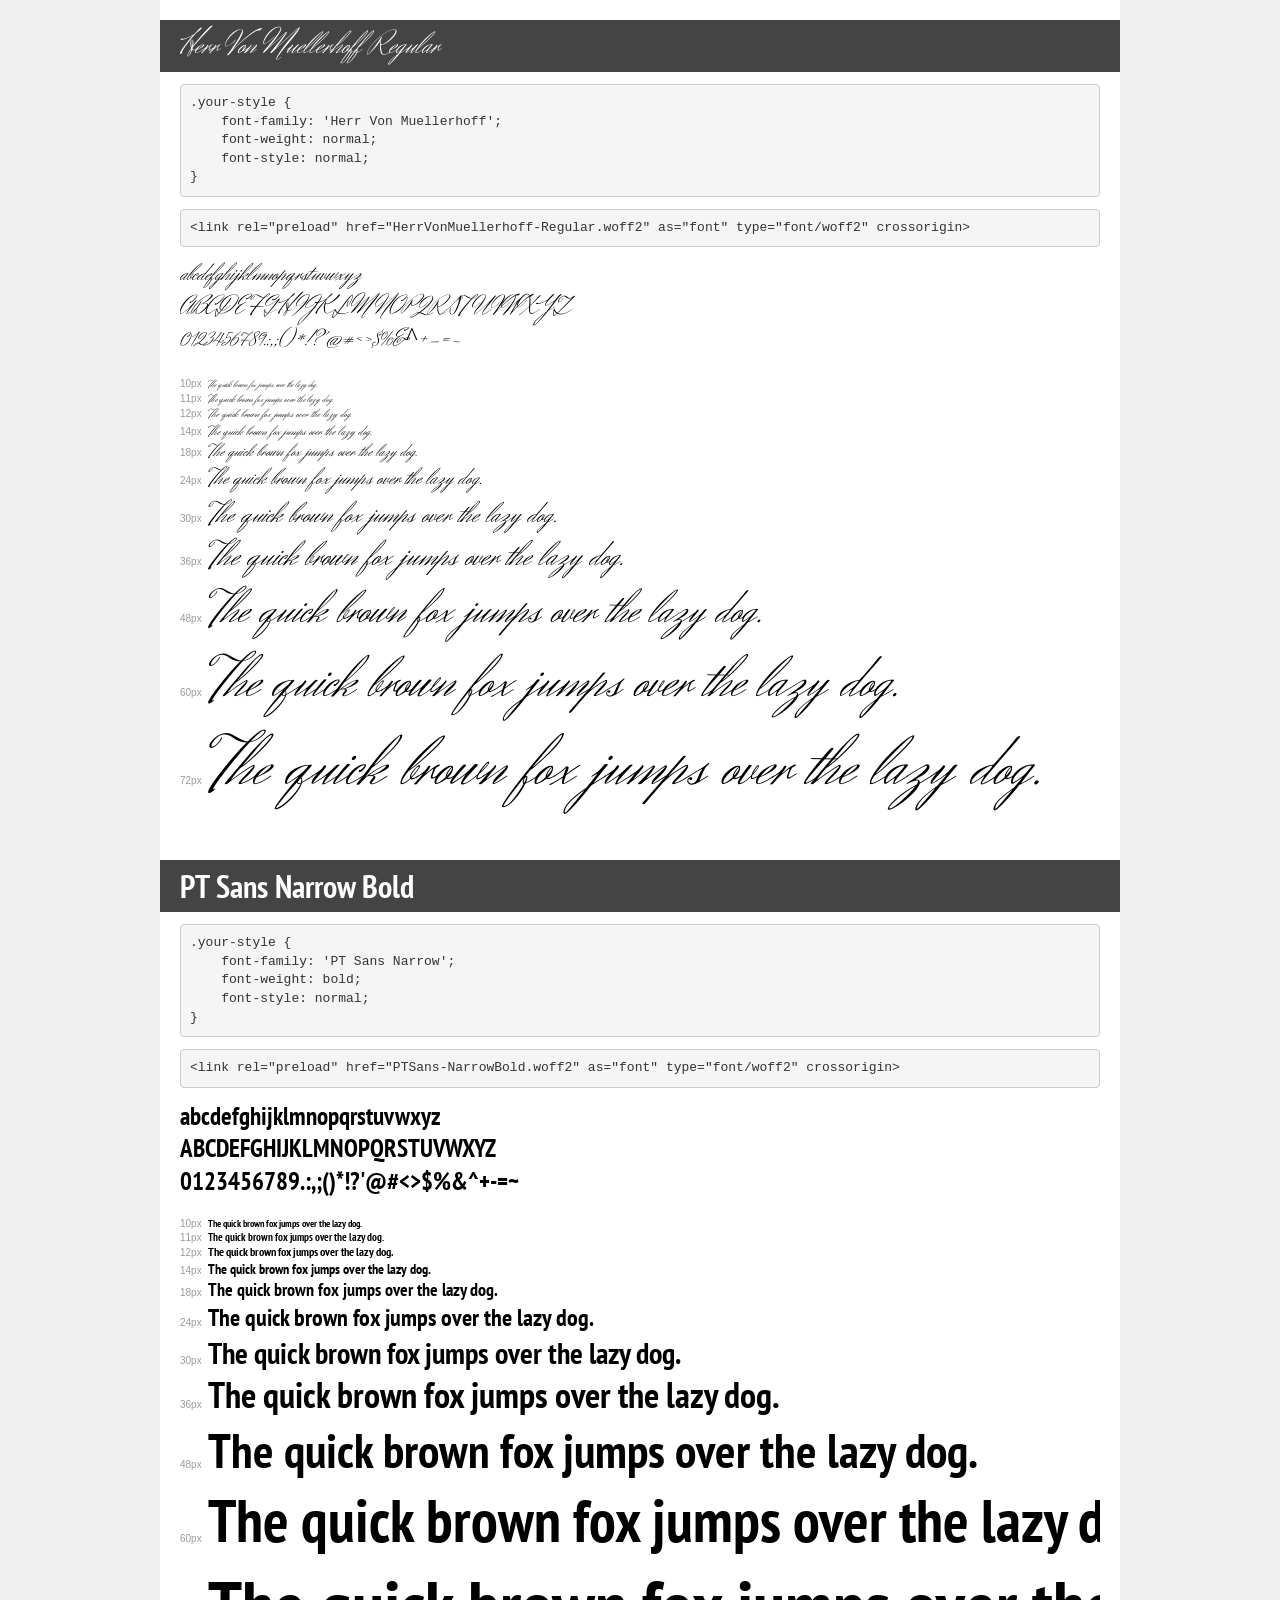
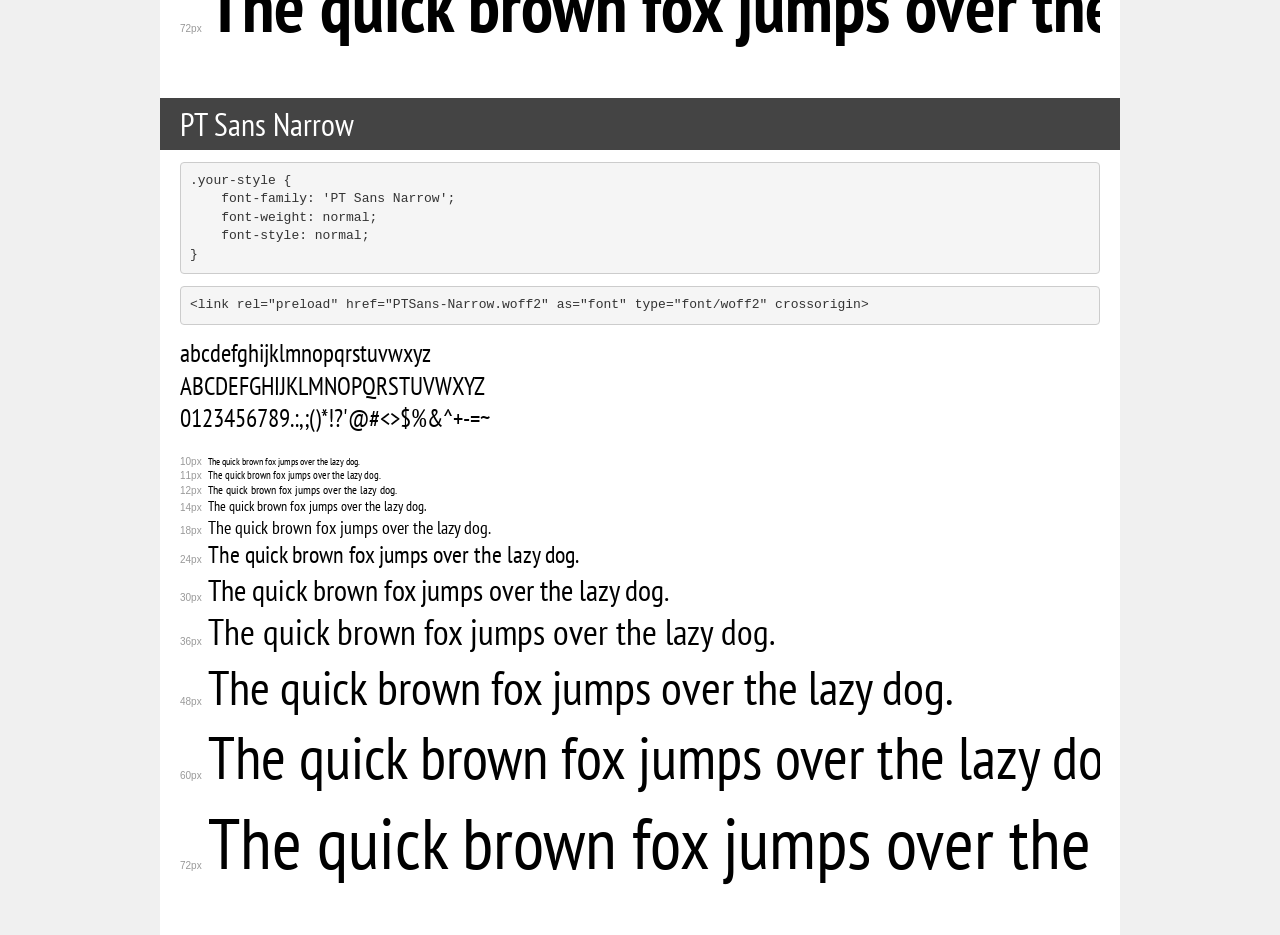
<file: transfonter/demo.html>
<!DOCTYPE html>
<html lang="en">
<head>
    <meta charset="utf-8">
    <meta http-equiv="X-UA-Compatible" content="IE=edge">
    <meta name="viewport" content="width=device-width, initial-scale=1">
    <meta name="robots" content="noindex, noarchive">
    <meta name="format-detection" content="telephone=no">
    <title>Transfonter demo</title>
    <link href="stylesheet.css" rel="stylesheet">
    <style>
        /*
        http://meyerweb.com/eric/tools/css/reset/
        v2.0 | 20110126
        License: none (public domain)
        */
        html, body, div, span, applet, object, iframe,
        h1, h2, h3, h4, h5, h6, p, blockquote, pre,
        a, abbr, acronym, address, big, cite, code,
        del, dfn, em, img, ins, kbd, q, s, samp,
        small, strike, strong, sub, sup, tt, var,
        b, u, i, center,
        dl, dt, dd, ol, ul, li,
        fieldset, form, label, legend,
        table, caption, tbody, tfoot, thead, tr, th, td,
        article, aside, canvas, details, embed,
        figure, figcaption, footer, header, hgroup,
        menu, nav, output, ruby, section, summary,
        time, mark, audio, video {
            margin: 0;
            padding: 0;
            border: 0;
            font-size: 100%;
            font: inherit;
            vertical-align: baseline;
        }
        /* HTML5 display-role reset for older browsers */
        article, aside, details, figcaption, figure,
        footer, header, hgroup, menu, nav, section {
            display: block;
        }
        body {
            line-height: 1;
        }
        ol, ul {
            list-style: none;
        }
        blockquote, q {
            quotes: none;
        }
        blockquote:before, blockquote:after,
        q:before, q:after {
            content: '';
            content: none;
        }
        table {
            border-collapse: collapse;
            border-spacing: 0;
        }
        /* demo styles */
        body {
            background: #f0f0f0;
            color: #000;
        }
        .page {
            background: #fff;
            width: 920px;
            margin: 0 auto;
            padding: 20px 20px 0 20px;
            overflow: hidden;
        }
        .font-container {
            overflow-x: auto;
            overflow-y: hidden;
            margin-bottom: 40px;
            line-height: 1.3;
            white-space: nowrap;
            padding-bottom: 5px;
        }
        h1 {
            position: relative;
            background: #444;
            font-size: 32px;
            color: #fff;
            padding: 10px 20px;
            margin: 0 -20px 12px -20px;
        }
        .letters {
            font-size: 25px;
            margin-bottom: 20px;
        }
        .s10:before {
            content: '10px';
        }
        .s11:before {
            content: '11px';
        }
        .s12:before {
            content: '12px';
        }
        .s14:before {
            content: '14px';
        }
        .s18:before {
            content: '18px';
        }
        .s24:before {
            content: '24px';
        }
        .s30:before {
            content: '30px';
        }
        .s36:before {
            content: '36px';
        }
        .s48:before {
            content: '48px';
        }
        .s60:before {
            content: '60px';
        }
        .s72:before {
            content: '72px';
        }
        .s10:before, .s11:before, .s12:before, .s14:before,
        .s18:before, .s24:before, .s30:before, .s36:before,
        .s48:before, .s60:before, .s72:before {
            font-family: Arial, sans-serif;
            font-size: 10px;
            font-weight: normal;
            font-style: normal;
            color: #999;
            padding-right: 6px;
        }
        pre {
            display: block;
            padding: 9px;
            margin: 0 0 12px;
            font-family: Monaco, Menlo, Consolas, "Courier New", monospace;
            font-size: 13px;
            line-height: 1.428571429;
            color: #333;
            font-weight: normal;
            font-style: normal;
            background-color: #f5f5f5;
            border: 1px solid #ccc;
            overflow-x: auto;
            border-radius: 4px;
        }
        /* responsive */
        @media (max-width: 959px) {
            .page {
                width: auto;
                margin: 0;
            }
        }
    </style>
</head>
<body>
<div class="page">
    <div class="demo">
        <h1 style="font-family: 'Herr Von Muellerhoff'; font-weight: normal; font-style: normal;">Herr Von Muellerhoff Regular</h1>
        <pre title="Usage">.your-style {
    font-family: 'Herr Von Muellerhoff';
    font-weight: normal;
    font-style: normal;
}</pre>
        <pre title="Preload (optional)">
&lt;link rel=&quot;preload&quot; href=&quot;HerrVonMuellerhoff-Regular.woff2&quot; as=&quot;font&quot; type=&quot;font/woff2&quot; crossorigin&gt;</pre>
        <div class="font-container" style="font-family: 'Herr Von Muellerhoff'; font-weight: normal; font-style: normal;">
            <p class="letters">
                abcdefghijklmnopqrstuvwxyz<br>
ABCDEFGHIJKLMNOPQRSTUVWXYZ<br>
                0123456789.:,;()*!?'@#&lt;&gt;$%&^+-=~
            </p>
            <p class="s10" style="font-size: 10px;">The quick brown fox jumps over the lazy dog.</p>
            <p class="s11" style="font-size: 11px;">The quick brown fox jumps over the lazy dog.</p>
            <p class="s12" style="font-size: 12px;">The quick brown fox jumps over the lazy dog.</p>
            <p class="s14" style="font-size: 14px;">The quick brown fox jumps over the lazy dog.</p>
            <p class="s18" style="font-size: 18px;">The quick brown fox jumps over the lazy dog.</p>
            <p class="s24" style="font-size: 24px;">The quick brown fox jumps over the lazy dog.</p>
            <p class="s30" style="font-size: 30px;">The quick brown fox jumps over the lazy dog.</p>
            <p class="s36" style="font-size: 36px;">The quick brown fox jumps over the lazy dog.</p>
            <p class="s48" style="font-size: 48px;">The quick brown fox jumps over the lazy dog.</p>
            <p class="s60" style="font-size: 60px;">The quick brown fox jumps over the lazy dog.</p>
            <p class="s72" style="font-size: 72px;">The quick brown fox jumps over the lazy dog.</p>
        </div>
    </div>

    <div class="demo">
        <h1 style="font-family: 'PT Sans Narrow'; font-weight: bold; font-style: normal;">PT Sans Narrow Bold</h1>
        <pre title="Usage">.your-style {
    font-family: 'PT Sans Narrow';
    font-weight: bold;
    font-style: normal;
}</pre>
        <pre title="Preload (optional)">
&lt;link rel=&quot;preload&quot; href=&quot;PTSans-NarrowBold.woff2&quot; as=&quot;font&quot; type=&quot;font/woff2&quot; crossorigin&gt;</pre>
        <div class="font-container" style="font-family: 'PT Sans Narrow'; font-weight: bold; font-style: normal;">
            <p class="letters">
                abcdefghijklmnopqrstuvwxyz<br>
ABCDEFGHIJKLMNOPQRSTUVWXYZ<br>
                0123456789.:,;()*!?'@#&lt;&gt;$%&^+-=~
            </p>
            <p class="s10" style="font-size: 10px;">The quick brown fox jumps over the lazy dog.</p>
            <p class="s11" style="font-size: 11px;">The quick brown fox jumps over the lazy dog.</p>
            <p class="s12" style="font-size: 12px;">The quick brown fox jumps over the lazy dog.</p>
            <p class="s14" style="font-size: 14px;">The quick brown fox jumps over the lazy dog.</p>
            <p class="s18" style="font-size: 18px;">The quick brown fox jumps over the lazy dog.</p>
            <p class="s24" style="font-size: 24px;">The quick brown fox jumps over the lazy dog.</p>
            <p class="s30" style="font-size: 30px;">The quick brown fox jumps over the lazy dog.</p>
            <p class="s36" style="font-size: 36px;">The quick brown fox jumps over the lazy dog.</p>
            <p class="s48" style="font-size: 48px;">The quick brown fox jumps over the lazy dog.</p>
            <p class="s60" style="font-size: 60px;">The quick brown fox jumps over the lazy dog.</p>
            <p class="s72" style="font-size: 72px;">The quick brown fox jumps over the lazy dog.</p>
        </div>
    </div>

    <div class="demo">
        <h1 style="font-family: 'PT Sans Narrow'; font-weight: normal; font-style: normal;">PT Sans Narrow</h1>
        <pre title="Usage">.your-style {
    font-family: 'PT Sans Narrow';
    font-weight: normal;
    font-style: normal;
}</pre>
        <pre title="Preload (optional)">
&lt;link rel=&quot;preload&quot; href=&quot;PTSans-Narrow.woff2&quot; as=&quot;font&quot; type=&quot;font/woff2&quot; crossorigin&gt;</pre>
        <div class="font-container" style="font-family: 'PT Sans Narrow'; font-weight: normal; font-style: normal;">
            <p class="letters">
                abcdefghijklmnopqrstuvwxyz<br>
ABCDEFGHIJKLMNOPQRSTUVWXYZ<br>
                0123456789.:,;()*!?'@#&lt;&gt;$%&^+-=~
            </p>
            <p class="s10" style="font-size: 10px;">The quick brown fox jumps over the lazy dog.</p>
            <p class="s11" style="font-size: 11px;">The quick brown fox jumps over the lazy dog.</p>
            <p class="s12" style="font-size: 12px;">The quick brown fox jumps over the lazy dog.</p>
            <p class="s14" style="font-size: 14px;">The quick brown fox jumps over the lazy dog.</p>
            <p class="s18" style="font-size: 18px;">The quick brown fox jumps over the lazy dog.</p>
            <p class="s24" style="font-size: 24px;">The quick brown fox jumps over the lazy dog.</p>
            <p class="s30" style="font-size: 30px;">The quick brown fox jumps over the lazy dog.</p>
            <p class="s36" style="font-size: 36px;">The quick brown fox jumps over the lazy dog.</p>
            <p class="s48" style="font-size: 48px;">The quick brown fox jumps over the lazy dog.</p>
            <p class="s60" style="font-size: 60px;">The quick brown fox jumps over the lazy dog.</p>
            <p class="s72" style="font-size: 72px;">The quick brown fox jumps over the lazy dog.</p>
        </div>
    </div>

</div>
</body>
</html>
</file>
<file: transfonter/stylesheet.css>
@font-face {
    font-family: 'Herr Von Muellerhoff';
    src: url('HerrVonMuellerhoff-Regular.woff2') format('woff2'),
        url('HerrVonMuellerhoff-Regular.woff') format('woff');
    font-weight: normal;
    font-style: normal;
    font-display: swap;
}

@font-face {
    font-family: 'PT Sans Narrow';
    src: url('PTSans-NarrowBold.woff2') format('woff2'),
        url('PTSans-NarrowBold.woff') format('woff');
    font-weight: bold;
    font-style: normal;
    font-display: swap;
}

@font-face {
    font-family: 'PT Sans Narrow';
    src: url('PTSans-Narrow.woff2') format('woff2'),
        url('PTSans-Narrow.woff') format('woff');
    font-weight: normal;
    font-style: normal;
    font-display: swap;
}
</file>
